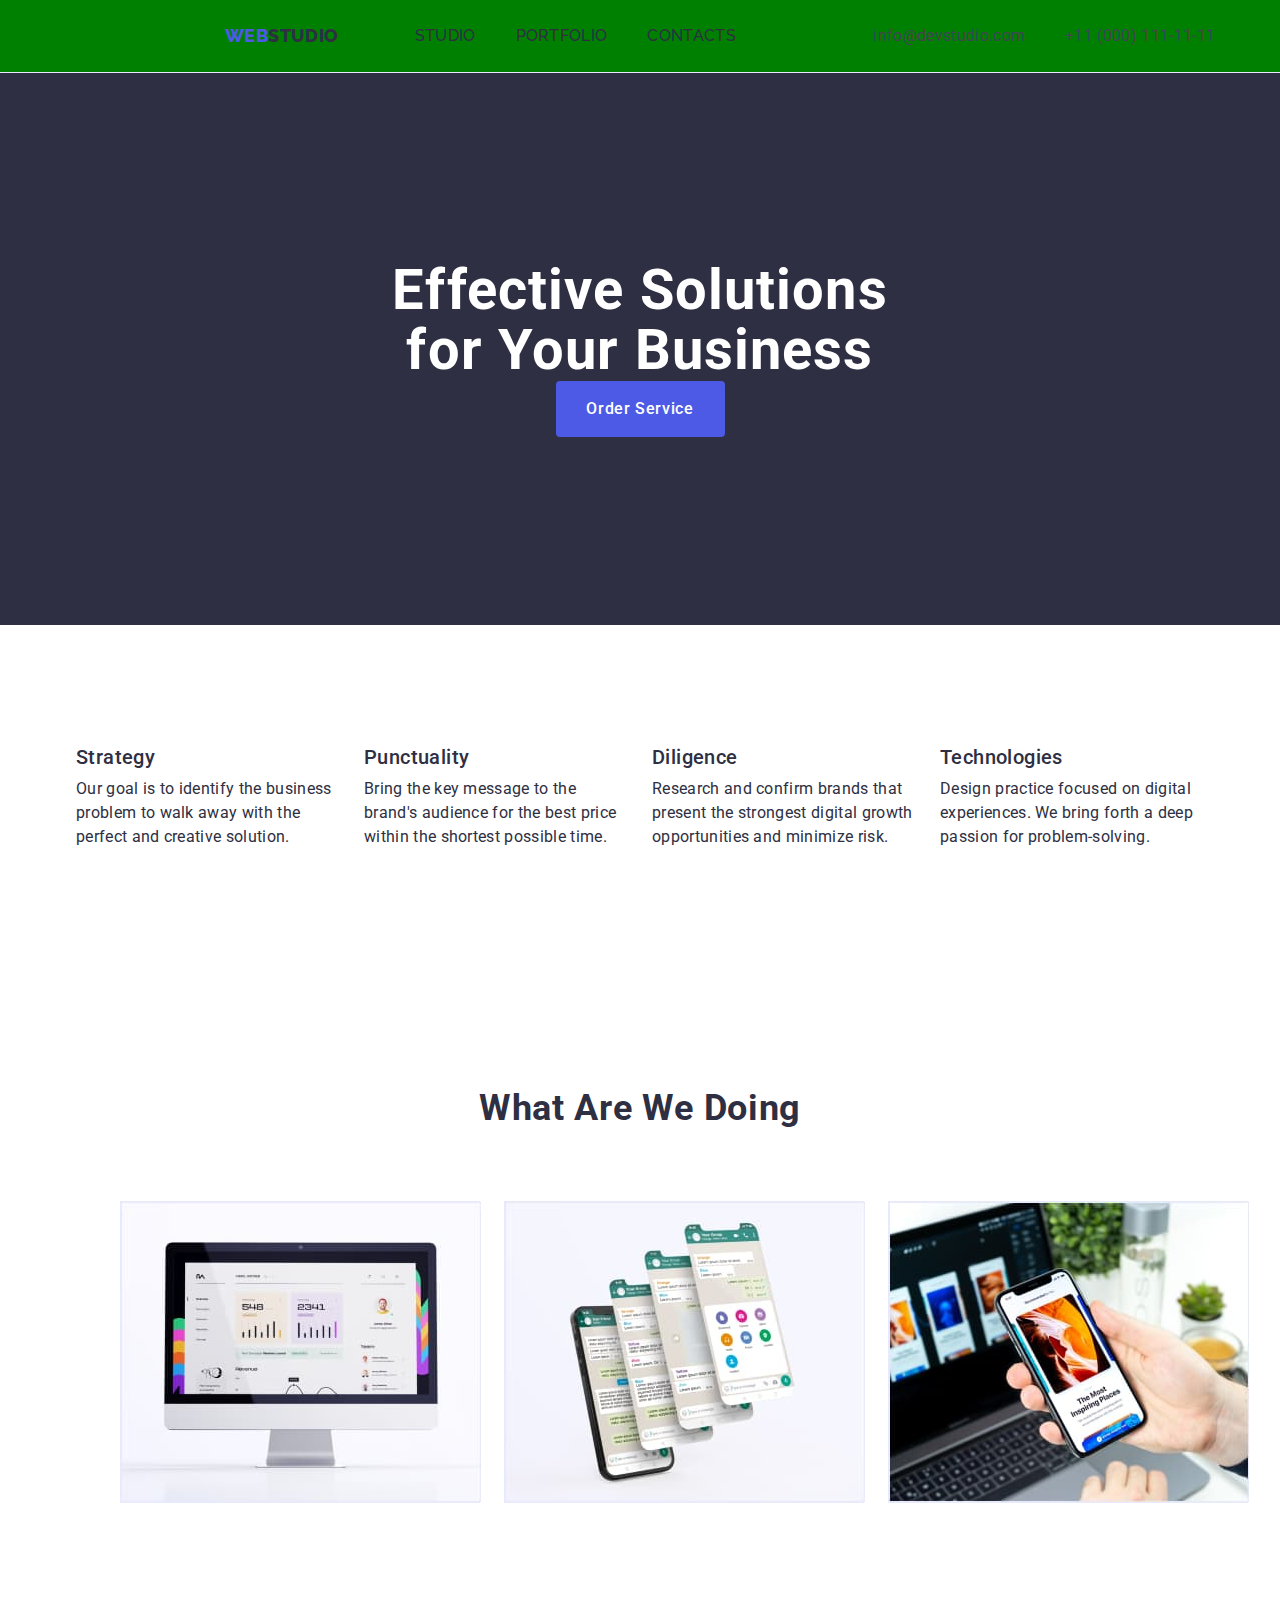
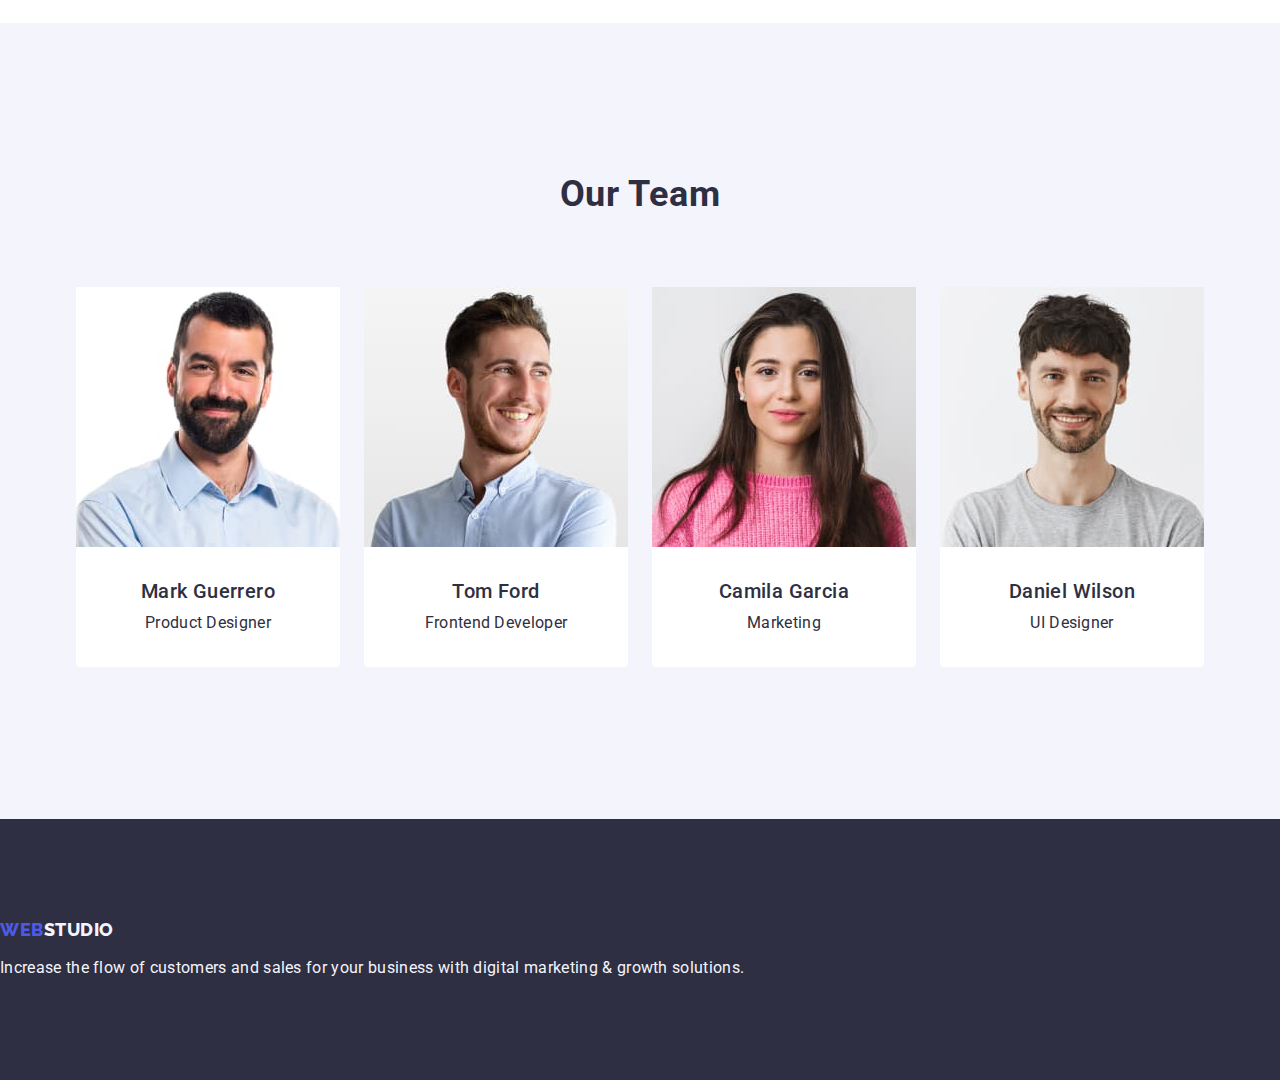
<file: index.html>
<!DOCTYPE html>
<html lang="en">
<head>
    <meta charset="UTF-8">
    <meta name="viewport" content="width=device-width, initial-scale=1.0">
    <title>Web Studio</title>
    <link
    rel="stylesheet"
    href="https://cdnjs.cloudflare.com/ajax/libs/modern-normalize/1.0.0/modern-normalize.min.css"
  />
    <link rel="preconnect" href="https://fonts.googleapis.com" />
    <link rel="preconnect" href="https://fonts.gstatic.com" crossorigin />
    <link
      href="https://fonts.googleapis.com/css2?family=Raleway:wght@800&family=Roboto:wght@400;500;700;900&display=swap"
      rel="stylesheet"
    />
    <link rel="stylesheet" href="./css/styles.css"/>
</head>
<body>
    <header class="header">
        <div class="container">
            <nav class="nav">
                <a href="/index.html" class="link">Web<span class="logo-head">Studio</span></a>
                <ul class="list">
                    <li class="list-item"><a href="./index.html" class="link">Studio</a></li>
                    <li class="list-item"><a href="./portfolio.html" class="link">Portfolio</a></li>
                    <li class="list-item"><a href="" class="link">Contacts</a></li>
                </ul>
            </nav>
            <address class="contacts">
                <ul class="list">
                    <li class="list-item">
                        <a href="mailto:info@devstudio.com" class="link">info@devstudio.com</a>
                    </li>
                    <li class="list-item">
                        <a href="tel:+110001111111" class="link">+11 (000) 111-11-11</a>
                    </li>
                </ul>
            </address>
        </div>
    </header>
    <main class="main">
        <section class="section hero-section">
                <div class="container">
                    <h1 class="hero-title">Effective Solutions for Your Business</h1>
                    <button type="button" class="hero-button">Order Service</button>
                </div>
        </section>
        <section class="section section-two">
            <div class="container">
                <h2 class="visually-hidden">Features</h2>
                <ul class="list">
                    <li class="selection">
                        <h3 class="item-title">Strategy</h3>
                        <p class="selection-p">Our goal is to identify the business <br> problem to walk away with the <br> perfect and creative solution.</p>
                    </li>
                    <li class="selection">
                        <h3 class="item-title">Punctuality</h3>
                        <p class="selection-p">Bring the key message to the <br> brand's audience for the best price <br> within the shortest possible time.</p>
                    </li>
                    <li class="selection">
                        <h3 class="item-title">Diligence</h3>
                        <p class="selection-p">Research and confirm brands that <br> present the strongest digital growth <br> opportunities and minimize risk.</p>
                    </li>
                    <li class="selection">
                        <h3 class="item-title">Technologies</h3>
                        <p class="selection-p">Design practice focused on digital <br> experiences. We bring forth a deep <br> passion for problem-solving.</p>
                    </li>
                </ul>
            </div>
        </section>
        <section class="section section-three">
            <div class="container">
                <h2 class="section-title">What are we doing</h2>
                <ul class="list">
                    <li class="wwd">
                        <img src="./images/img1-pc.jpg" alt="reports" width="360"/>
                    </li>
                    <li class="wwd">
                        <img src="./images/img2-phone-app.jpg" alt="apps" width="360"/>
                    </li>
                    <li class="wwd">
                        <img src="./images/img3-phone-article.jpg" alt="articles" width="360"/>
                    </li>
                </ul>
            </div>
        </section>
        <section class="section section-four">
            <div class="container">
                <h2 class="section-title">Our Team</h2>
                <ul class="list">
                    <li class="team-list">
                        <img src="./images/img-mark.jpg" alt="Mark Guerrero" width="264" class="markg"/>
                        <div class="container">
                            <h3 class="item-title">Mark Guerrero</h3>
                            <p class="selection-p">Product Designer</p>
                        </div>
                    </li>
                    <li class="team-list">
                        <img src="./images/img-tom.jpg" alt="Tom Ford" width="264" class="tomf"/>
                        <div class="container">
                            <h3 class="item-title">Tom Ford</h3>
                            <p class="selection-p">Frontend Developer</p>
                        </div>
                    </li>
                    <li class="team-list">
                        <img src="./images/img-camila.jpg" alt="Camila Garcia" width="264" class="camillag"/>
                        <div class="container">
                            <h3 class="item-title">Camila Garcia</h3>
                            <p class="selection-p">Marketing</p>
                        </div>
                    </li>
                    <li class="team-list">
                        <img src="./images/img-daniel.jpg" alt="Daniel Wilson" width="264" class="danielw"/>
                        <div class="container">
                            <h3 class="item-title">Daniel Wilson</h3>
                            <p class="selection-p">UI Designer</p>
                        </div>
                    </li>
                </ul>
            </div>
        </section>
    </main>
    <footer class="footer">
        <div class="container">
            <a href="#" class="link">Web<span class="logo-footer">Studio</span></a>
            <p class="logo-p">Increase the flow of customers and sales for your business with digital marketing & growth solutions.</p>
        </div>
    </footer>
</body>
</html>
</file>
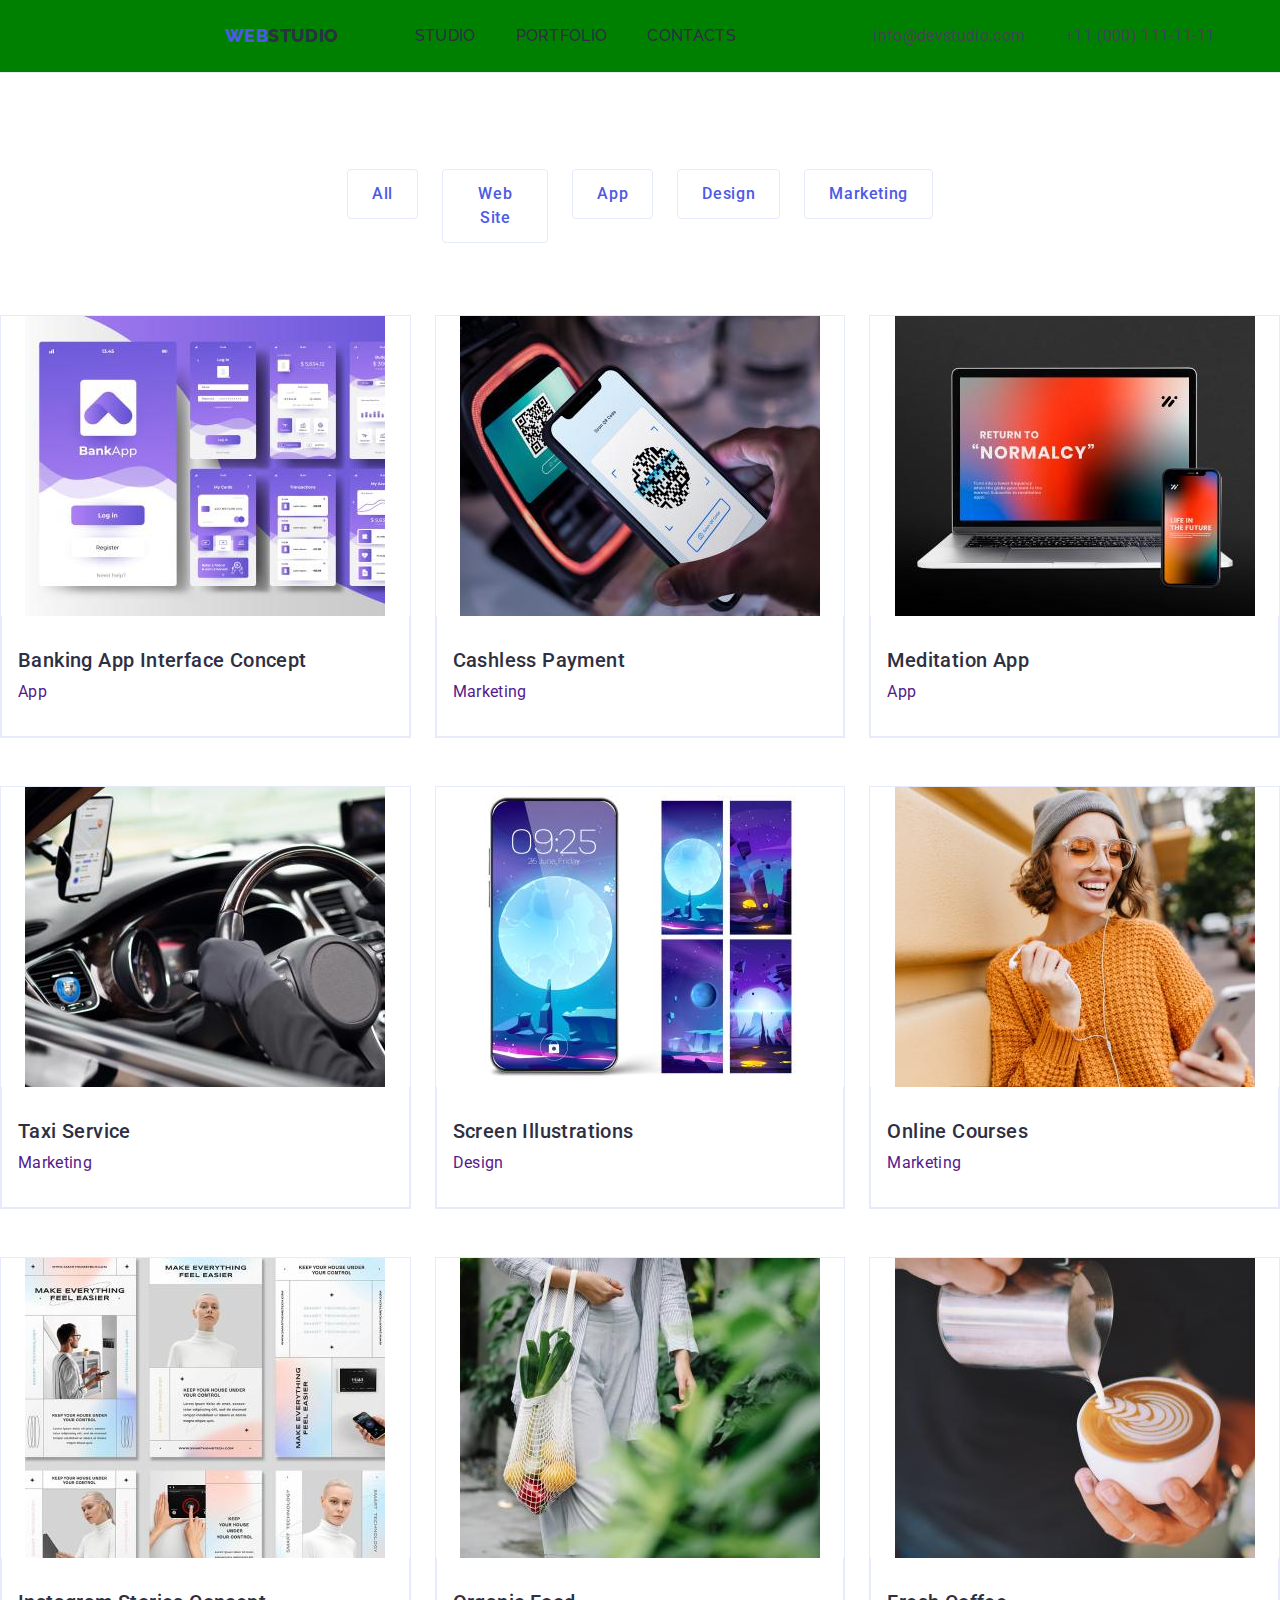
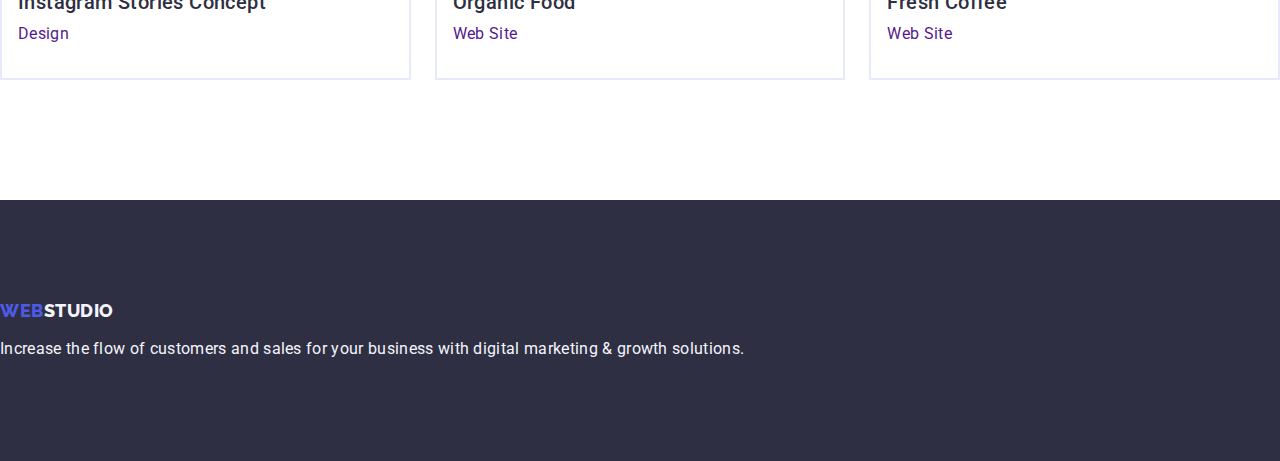
<file: portfolio.html>
<!DOCTYPE html>
<html lang="en">
  <head>
    <meta charset="UTF-8" />
    <meta name="viewport" content="width=device-width, initial-scale=1.0" />
    <title>Portfolio</title>
<link
    rel="stylesheet"
    href="https://cdnjs.cloudflare.com/ajax/libs/modern-normalize/1.0.0/modern-normalize.min.css"
  />
    <link rel="preconnect" href="https://fonts.googleapis.com" />
    <link rel="preconnect" href="https://fonts.gstatic.com" crossorigin />
    <link
      href="https://fonts.googleapis.com/css2?family=Raleway:wght@800&family=Roboto:wght@400;500;700;900&display=swap"
      rel="stylesheet"
    />
        <link rel="stylesheet" href="./css/styles.css"/>
  </head>
  <body>
    <header class="header">
      <div class="container">
        <nav class="nav">
          <a href="/index.html" class="link">Web<span class="logo-head">Studio</span></a>
          <ul class="list">
            <li class="list-item"><a href="./index.html" class="link">Studio</a></li>
            <li class="list-item"><a href="./portfolio.html" class="link">Portfolio</a></li>
            <li class="list-item"><a href="" class="link">Contacts</a></li>
          </ul>
        </nav>
        <address class="contacts">
          <ul class="list">
            <li class="list-item">
              <a href="mailto:info@devstudio.com" class="link">info@devstudio.com</a>
            </li>
            <li class="list-item">
              <a href="tel:+110001111111" class="link">+11 (000) 111-11-11</a>
            </li>
          </ul>
        </address>
      </div>
    </header>
    <main>
      <section class="portfolio">
        <div class="container">
          <h1 class="visually-hidden">Portfolio filter</h1>
          <ul class="list filter">
            <li><button type="button" class="filter-button">All</button></li>
            <li><button type="button" class="filter-button">Web Site</button></li>
            <li><button type="button" class="filter-button">App</button></li>
            <li><button type="button" class="filter-button">Design</button></li>
            <li><button type="button" class="filter-button">Marketing</button></li>
          </ul>

          <ul class="list items">
            <li class="pf-item">
              <a href="" class="link">
                <img src="./images/bank-app.jpg" alt="Banking App" width="360" />
                <div class="container">
                    <h2 class="item-title">Banking App Interface Concept</h2>
                    <p class="selection-p">App</p>
                </div>
              </a>
            </li>
            <li class="pf-item">
                <a href="" class="link">
                  <img src="./images/cashless.jpg" alt="Cashless Payment" width="360" />
                <div class="container">
                  <h2 class="item-title">Cashless Payment</h2>
                  <p class="selection-p">Marketing</p>
                </div>
                </a>
            </li>

            <li class="pf-item">
              <a href="" class="link">
                <img src="./images/meditation.jpg" alt="Meditation App" width="360" />
                <div class="container">
                  <h2 class="item-title">Meditation App</h2>
                  <p class="selection-p">App</p>
                </div>
              </a>
            </li>

            <li class="pf-item">
              <a href="" class="link">
                  <img src="./images/taxi-service.jpg" alt="Taxi Service" width="360" />
                <div class="container">
                  <h2 class="item-title">Taxi Service</h2>
                  <p class="selection-p">Marketing</p>
                </div>
              </a>
            </li>
            <li class="pf-item">
              <a href="" class="link">
                  <img src="./images/wallpaper.jpg" alt="Screen Illustrations" width="360"/>
                <div class="container">
                  <h2 class="item-title">Screen Illustrations</h2>
                  <p class="selection-p">Design</p>
                </div>
              </a>
            </li>
            <li class="pf-item">
              <a href="" class="link">  
                  <img src="./images/online-course.jpg" alt="Online Courses" width="360"/>
                <div class="container">
                  <h2 class="item-title">Online Courses</h2>
                  <p class="selection-p">Marketing</p>
                </div>
              </a>
            </li>
            <li class="pf-item">
              <a href="" class="link">
                  <img src="./images/insta-stories.jpg" alt="Instagram Stories" width="360"/>
                <div class="container">
                  <h2 class="item-title">Instagram Stories Concept</h2>
                  <p class="selection-p">Design</p>
                </div>
              </a>
            </li>
            <li class="pf-item">
              <a href="" class="link">
                  <img src="./images/organic-food.jpg" alt="Organic Food" width="360" />
                <div class="container">
                  <h2 class="item-title">Organic Food</h2>
                  <p class="selection-p">Web Site</p>
                </div>
              </a>
            </li>
            <li class="pf-item">
              <a href="" class="link">
                  <img src="./images/coffee.jpg" alt="Coffee" width="360" />
                <div class="container">
                  <h2 class="item-title">Fresh Coffee</h2>
                  <p class="selection-p">Web Site</p>
                </div>
              </a>
            </li>
          </ul>
        </div>
      </section>
    </main>
    <footer class="footer">
        <a href="#" class="link">Web<span class="logo-footer">Studio</span></a>
        <p class="logo-p">Increase the flow of customers and sales for your business with digital marketing & growth solutions.</p>
    </footer>
  </body>
</html>
</file>
<file: css/styles.css>
:root {
  --iris: #4d5ae5;
  --cloud: #F4F4FD;
  --navy: #2E2F42;
  --cornflower: #E7E9FC;
  --slate: #434455;
  --ocean: #404BBF;
}

* {
margin: 0 auto;
padding: 0;
max-width: 1440px;
}

.section {
  padding: 120px ;
}

/* body/general format*/
body {
  font-family: "Roboto", sans-serif;
  color: var(--slate);
  font-size: 16px;
  font-weight: 400;
  line-height: 1.5;
  letter-spacing: 0.32px;
  background-color: #FFFFFF;
}


 /* hidden */
.visually-hidden {
  position: absolute;
  width: 1px;
  height: 1px;
  margin: -1px;
  border: 0;
  padding: 0;
  white-space: nowrap;
  clip-path: inset(100%);
  clip: rect(0 0 0 0);
  overflow: hidden;
}

/* navy colored texts */
.logo-head,
.nav .list .link,
.list,
.section-title,
.item-title {
  color: var(--navy);
}

/* remove list style and padding */
.list {
  list-style: none;
  padding-left: 0;
}

/* link decoration */
.link {
  text-decoration: none;
}

/* ocean pseudo-class color */
.link:active,
.link:hover,
.link:focus, 
.nav .link:active,
.nav .link:hover,
.nav .link:focus, 
.contacts .link:active,
.contacts .link:hover,
.contacts .link:focus,
.footer .link:active,
.footer .link:hover,
.footer .link:focus {
  color: var(--ocean);
}

/* TEXT FORMATS*/
/* H2 */
.section-title {
  font-size: 36px;
  font-weight: 700;
  line-height: 1.11;
  letter-spacing: 0.72px;
  text-transform: capitalize;
  text-align: center;
}

/* h3 */
.item-title {
  font-size: 20px;
  font-weight: 500;
  line-height: 1.2;
  letter-spacing: 0.02em;
}

/* buttons */
.hero-button,
.filter-button {
  font-family: "Roboto", sans-serif;
  font-size: 16px;
  font-weight: 500;
  line-height: 1.5;
  letter-spacing: 0.04em;
  cursor: pointer;
  border-radius: 4px;
  border: none;
}

/* image */
img {
  display: block;
}

.nav .link,
.footer .link {
  color: var(--iris);
  font-family: "Raleway", sans-serif;
  font-size: 18px;
  font-weight: 800;
  line-height: 1.17;
  letter-spacing: 0.54px;
  text-transform: uppercase;
}
.header {
  display: flex;
  width: 1440px;
  flex-shrink: 0;
  background-color: green;
  align-items: center;
  border-bottom: 1px solid var(--cornflower);
}

.header .container {
  width: 1158px;
  margin: 0 auto;
  padding: 0 15px;
  display: flex;
  align-items: center;
  justify-content: space-between;
}

.nav .link {
  display: flex;
  margin-right: 76px;
  align-items: center;
}

/* nav format */
.nav .list .link {
  display: inline-flex;
  font-size: 16px;
  font-weight: 500;
  line-height: 1.5;
  letter-spacing: 0.32px;
  padding: 24px 0;
  margin: 0;
}

.nav {
  display: flex;
  align-items: center;
}

.container .nav .list,
.container .contacts .list {
  display: flex;
  gap: 40px;
}

/* contacts format */
.contacts,
.contacts .link {
  font-style: normal;
  color: var(--slate);
}

/* Main format */
/* Hero/Section 1 Format*/
.hero-section {
  background-color: var(--navy);
  padding: 188px 0;
}

.hero-title {
    font-size: 56px;
    font-weight: 700;
    line-height: 1.07; /* 107.143% */
    letter-spacing: 0.02em;
    text-align: center;
    color: #FFFFFF;
    max-width: 496px;
}
.hero-button{
  background-color: var(--iris);
  color: #FFFFFF;
  min-width: 169px;
  height: 56px;
  display: block;
  margin: 0 auto;
}

.hero-button:hover,
.hero-button:active,
.filter-button:active,
.filter-button:hover,
.hero-button:focus,
.filter-button:focus  {
  background-color: var(--ocean);
  color: #FFFFFF ;
}


/* section 2 */
.section-two {
  padding: 120px 0;
}

.section .container .list {
  display: flex;
  gap: 24px;
  width: 1128px;
}

.selection {
  width: calc((100% - 72px) / 4);
}

.section-two .item-title {
  margin-bottom: 8px;
}

/* section 3 */
 .section-title {
  margin-bottom: 72px;
}

.wwd {
  width: calc((100% - 48px) / 3);
}

/* section4 */
.section-four{
  text-align: center;
  background-color: var(--cloud);
  padding: 120px 0;
}

.team-list {
  background-color: #FFFFFF;
}

.section-four .list {
 width: calc((100% - 3 * 24px) / 4);
}

.section-four .team-list {
  border-radius: 0 0 4px 4px;
}

.section-four .container {
  padding: 32px 0;
}

.item-title {
  margin-bottom: 8px;
}

/* Footer */
.footer,
.logo-footer{
  color: var(--cloud);
}

.footer{
  background-color: var(--navy);
  padding: 100px 0;
}

.footer .link {
  display: inline-block;
  margin-bottom: 16px;
}

/* Portfolio */

.portfolio {
  padding: 96px 0 120px 0;
}

.portfolio .container{
  display: block;
}

.portfolio .container .filter {
  display: flex;
  justify-content: center;
  gap: 24px;
  max-width: 586px;
  margin-bottom: 72px;
}

.portfolio .container .items {
  display: flex;
  flex-wrap: wrap;
  column-gap: 24px;
  row-gap: 48px;
}

.filter-button{
  background-color: var(--cloud);
  color: var(--iris);
  text-align: center;
  padding: 12px 24px;
}

/* item format */
.pf-item,
.wwd,
.filter-button {
  border: 1px solid var(--cornflower);
  background: #FFFFFF;
}

.filter-button:active,
.filter-button:focus,
.filter-button:hover {
  border: 1px solid transparent;
}

.pf-item .container {
  padding: 32px 16px;
  border: 1px solid var(--cornflower);
  border-top: none;
}

.pf-item {
  width: calc((100% - 48px) / 3);
}
</file>
